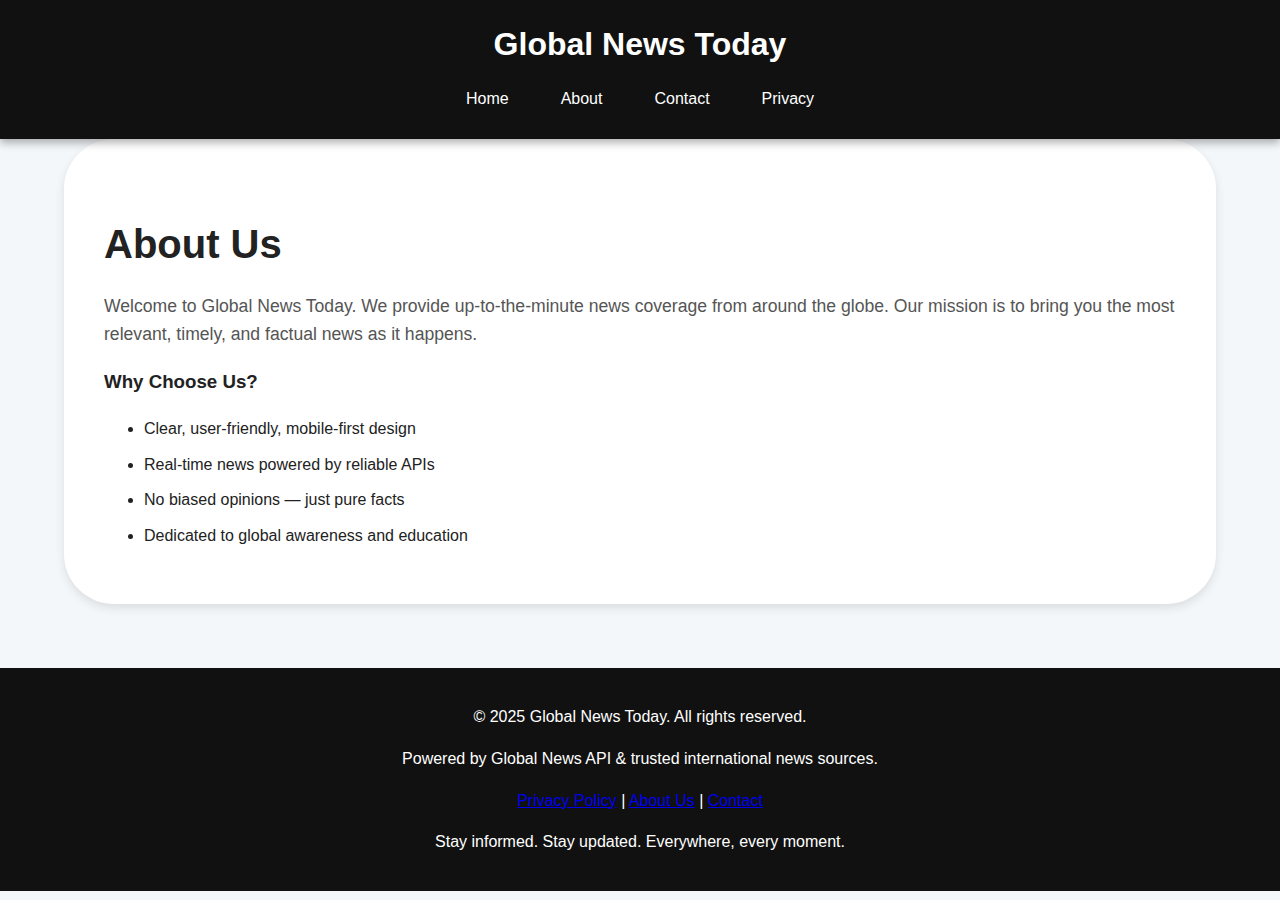
<file: about.html>
<!DOCTYPE html>
<html lang="en">
<head>
  <meta charset="UTF-8">
  <meta name="viewport" content="width=device-width, initial-scale=1.0">
  <title>About Us - Global News Today</title>
  <link rel="stylesheet" href="css/style.css">
</head>
<body>
  <header>
    <div class="container ">
      <h1>Global News Today</h1>
      <nav>
        <a href="index.html">Home</a>
        <a href="about.html" class="active">About</a>
        <a href="contact.html">Contact</a>
        <a href="privacy.html" >Privacy</a>
      </nav>
    </div>
  </header>

  <main class="container page-transition">
    <section class="about-section">
      <h2>About Us</h2>
      <p>Welcome to Global News Today. We provide up-to-the-minute news coverage from around the globe. Our mission is to bring you the most relevant, timely, and factual news as it happens.</p>

      <h3>Why Choose Us?</h3>
      <ul>
        <li>Clear, user-friendly, mobile-first design</li>
        <li>Real-time news powered by reliable APIs</li>
        <li>No biased opinions — just pure facts</li>
        <li>Dedicated to global awareness and education</li>
      </ul>
    </section>
  </main>

  <footer>
  <p>&copy; 2025 Global News Today. All rights reserved.</p>
  <p>Powered by Global News API & trusted international news sources.</p>
  <p>
    <a href="privacy.html">Privacy Policy</a> |
    <a href="about.html">About Us</a> |
    <a href="contact.html">Contact</a>
  </p>
  <p>Stay informed. Stay updated. Everywhere, every moment.</p>
</footer>

</body>
</html>
</file>
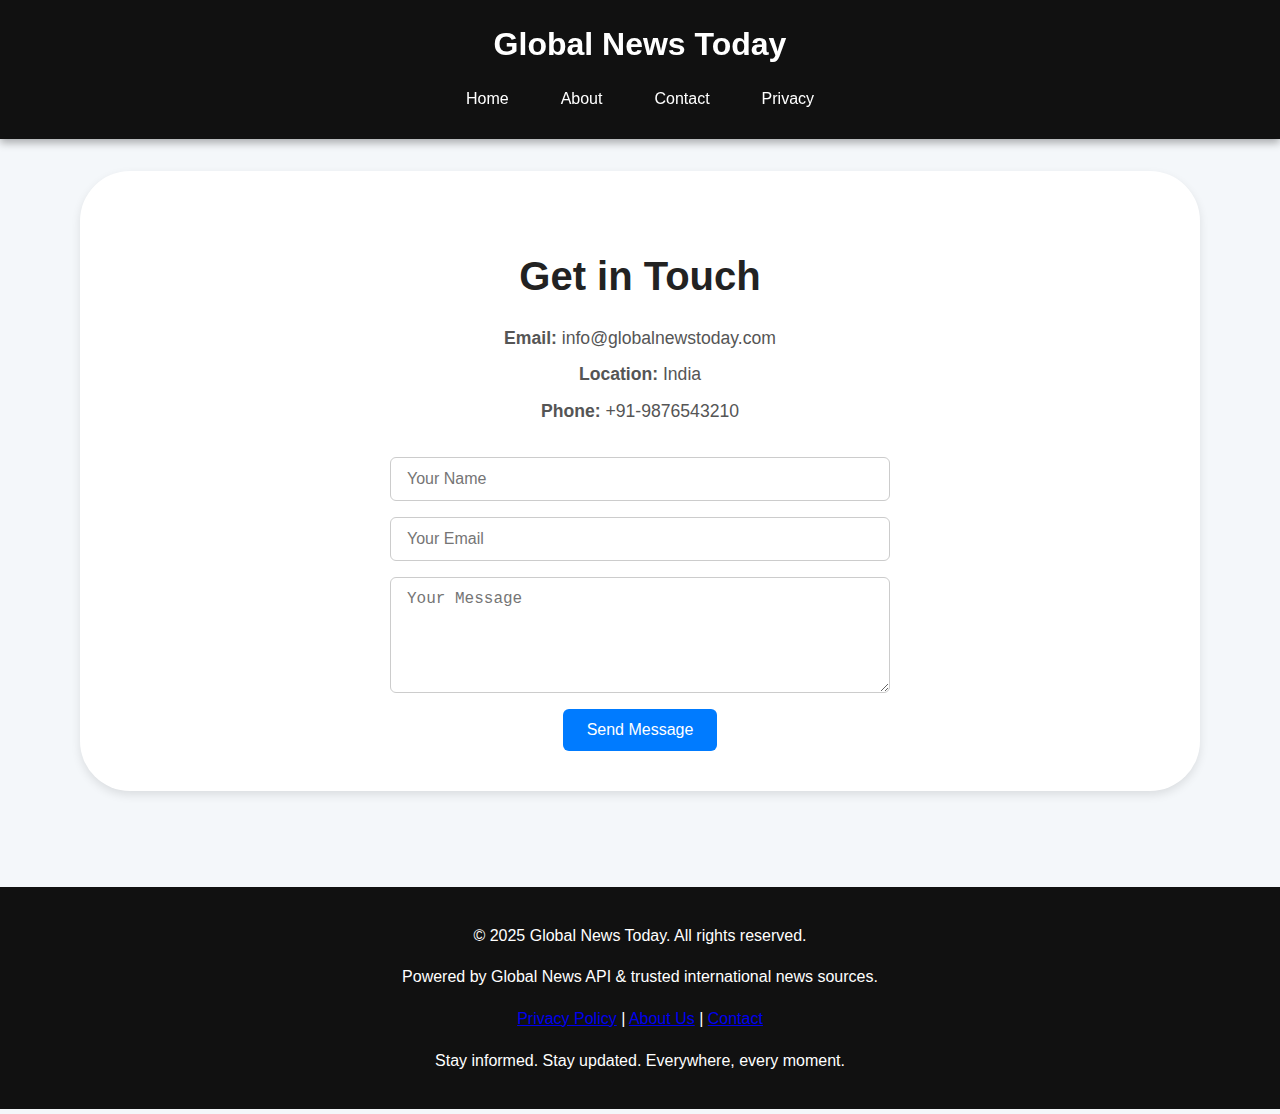
<file: contact.html>
<!DOCTYPE html>
<html lang="en">
<head>
  <meta charset="UTF-8" />
  <meta name="viewport" content="width=device-width, initial-scale=1.0"/>
  <title>Contact</title>
  <link rel="stylesheet" href="css/style.css" />
</head>
<body>
  <header>
    <div class="container">
      <h1>Global News Today</h1>
      <nav>
        <a href="index.html">Home</a>
        <a href="about.html">About</a>
        <a href="contact.html">Contact</a>
        <a href="privacy.html" >Privacy</a>
      </nav>
    </div>
  </header>

  <main class="container contact-section">
    <section class="about-section">
      <!-- Response Message -->
      <p id="response-message" style="color: green; font-weight: bold;"></p>

      <h2>Get in Touch</h2>
      <p><strong>Email:</strong> info@globalnewstoday.com</p>
      <p><strong>Location:</strong> India</p>
      <p><strong>Phone:</strong> +91-9876543210</p>
      <form class="contact-form" id="contact-form">
        <input type="text" placeholder="Your Name" id="name" required />
        <input type="email" placeholder="Your Email" id="email" required />
        <textarea placeholder="Your Message" rows="5" id="message" required></textarea>
        <button type="submit">Send Message</button>
      </form>
    </section>
  </main>

  <footer>
    <p>&copy; 2025 Global News Today. All rights reserved.</p>
    <p>Powered by Global News API & trusted international news sources.</p>
    <p>
      <a href="privacy.html">Privacy Policy</a> |
      <a href="about.html">About Us</a> |
      <a href="contact.html">Contact</a>
    </p>
    <p>Stay informed. Stay updated. Everywhere, every moment.</p>
  </footer>

  <script>
    // Handle form submission
    document.getElementById('contact-form').addEventListener('submit', function(event) {
      event.preventDefault(); // Prevent the form from refreshing the page

      // Show the response message
      document.getElementById('response-message').innerText = 'Response Submitted. Thank you for reaching out!';
      
      // Optionally, clear the form fields
      document.getElementById('name').value = '';
      document.getElementById('email').value = '';
      document.getElementById('message').value = '';
    });
  </script>

</body>
</html>
</file>
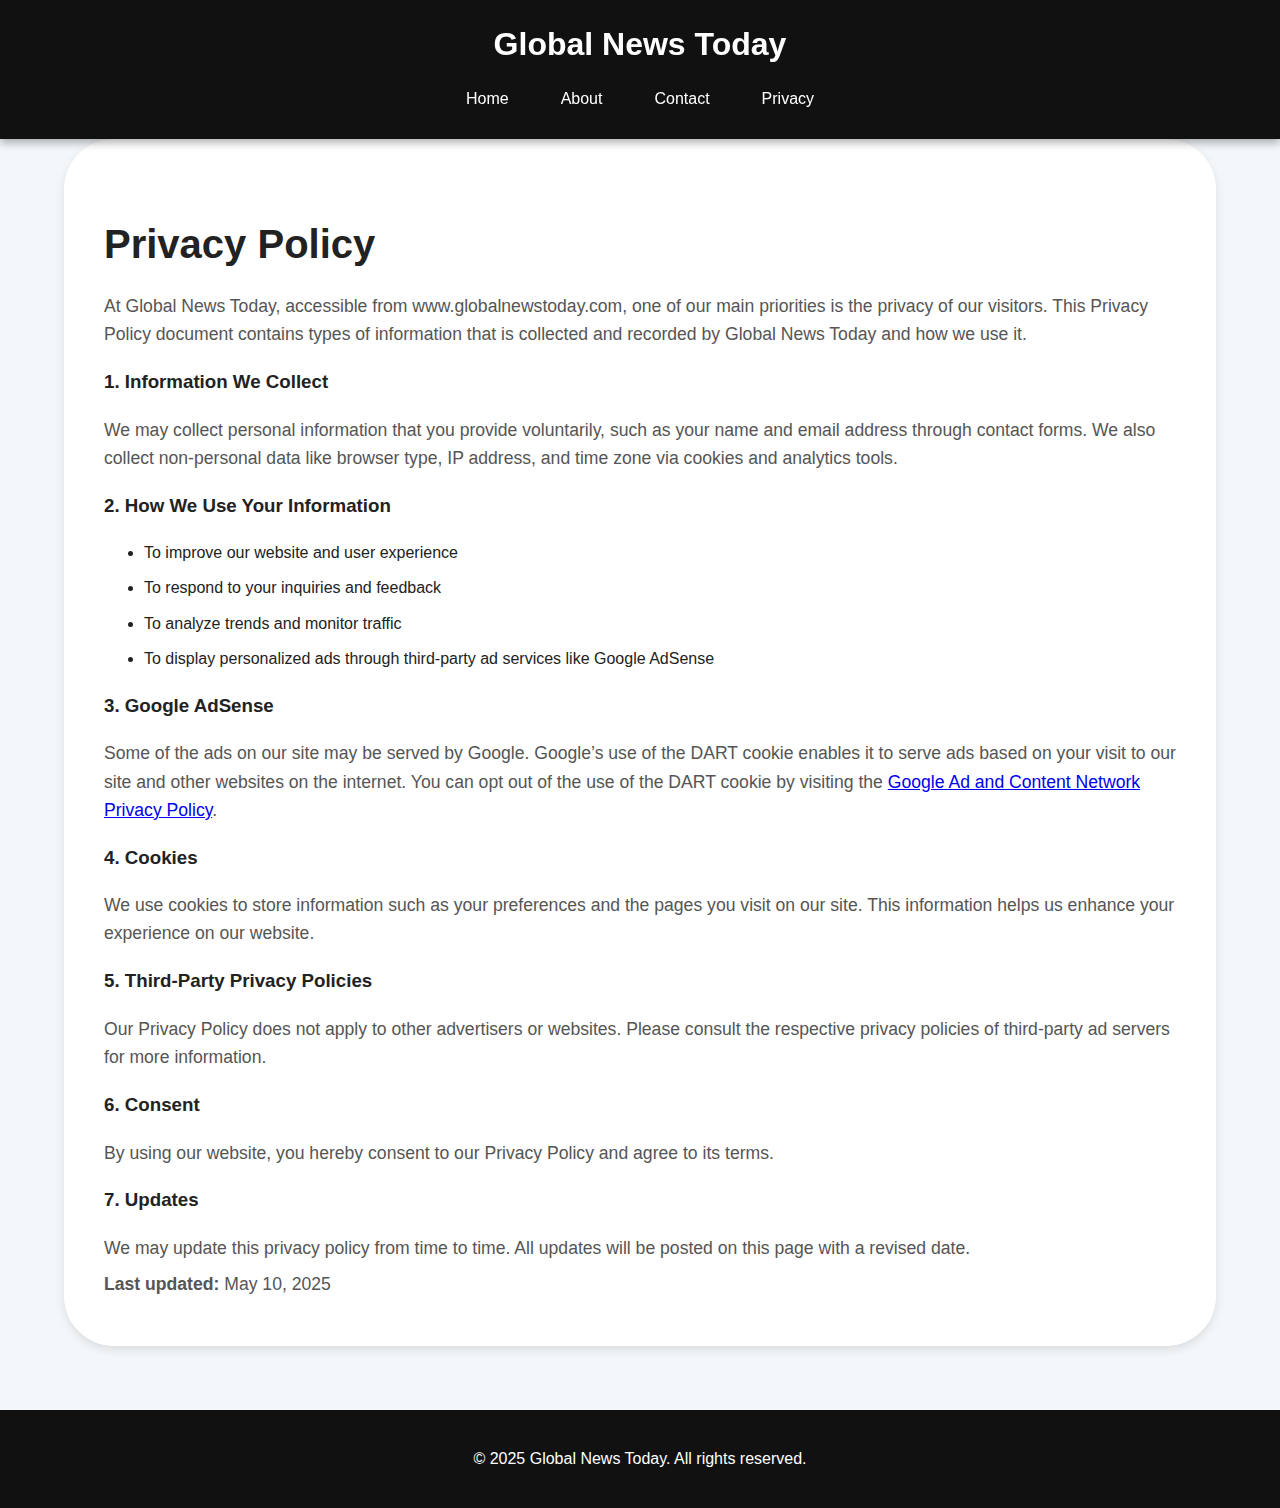
<file: privacy.html>
<!DOCTYPE html>
<html lang="en">
<head>
  <meta charset="UTF-8" />
  <meta name="viewport" content="width=device-width, initial-scale=1.0"/>
  <title>Privacy Policy - Global News Today</title>
  <link rel="stylesheet" href="css/style.css" />
</head>
<body>
  <header>
    <div class="container">
      <h1>Global News Today</h1>
      <nav>
        <a href="index.html">Home</a>
        <a href="about.html">About</a>
        <a href="contact.html">Contact</a>
        <a href="privacy.html" class="active">Privacy</a>
      </nav>
    </div>
  </header>

  <main class="container">
    <section class="about-section">
      <h2>Privacy Policy</h2>
      <p>At Global News Today, accessible from www.globalnewstoday.com, one of our main priorities is the privacy of our visitors. This Privacy Policy document contains types of information that is collected and recorded by Global News Today and how we use it.</p>

      <h3>1. Information We Collect</h3>
      <p>We may collect personal information that you provide voluntarily, such as your name and email address through contact forms. We also collect non-personal data like browser type, IP address, and time zone via cookies and analytics tools.</p>

      <h3>2. How We Use Your Information</h3>
      <ul>
        <li>To improve our website and user experience</li>
        <li>To respond to your inquiries and feedback</li>
        <li>To analyze trends and monitor traffic</li>
        <li>To display personalized ads through third-party ad services like Google AdSense</li>
      </ul>

      <h3>3. Google AdSense</h3>
      <p>Some of the ads on our site may be served by Google. Google’s use of the DART cookie enables it to serve ads based on your visit to our site and other websites on the internet. You can opt out of the use of the DART cookie by visiting the <a href="https://policies.google.com/technologies/ads" target="_blank">Google Ad and Content Network Privacy Policy</a>.</p>

      <h3>4. Cookies</h3>
      <p>We use cookies to store information such as your preferences and the pages you visit on our site. This information helps us enhance your experience on our website.</p>

      <h3>5. Third-Party Privacy Policies</h3>
      <p>Our Privacy Policy does not apply to other advertisers or websites. Please consult the respective privacy policies of third-party ad servers for more information.</p>

      <h3>6. Consent</h3>
      <p>By using our website, you hereby consent to our Privacy Policy and agree to its terms.</p>

      <h3>7. Updates</h3>
      <p>We may update this privacy policy from time to time. All updates will be posted on this page with a revised date.</p>

      <p><strong>Last updated:</strong> May 10, 2025</p>
    </section>
  </main>

  <footer>
    <p>&copy; 2025 Global News Today. All rights reserved.</p>
  </footer>
</body>
</html>
</file>
<file: css/style.css>
/* Reset & Global */
* {
  box-sizing: border-box;
  scroll-behavior: smooth;
}

body {
  font-family: 'Segoe UI', Tahoma, Geneva, Verdana, sans-serif;
  margin: 0;
  background: #f4f7fa;
  color: #222;
  line-height: 1.6;
  transition: background 0.5s ease;
}

/* Header */
header {
  background: #111;
  color: #fff;
  padding: 1.2rem 1.1rem;
  box-shadow: 0 4px 8px rgba(0, 0, 0, 0.3);
  position: sticky;
  top: 0;
  z-index: 1000;
}

.header-flex {
  display: flex;
  align-items: center;
  justify-content: space-between;
  flex-wrap: wrap;
}

.logo img {
  height: 50px;
  width: auto;
  background: rgb(18, 89, 196);
  transition: transform 0.3s ease;
}

.logo img:hover {
  transform: scale(1.1);
}

/* Site Title */
header h1 {
  flex: 1;
  text-align: center;
  font-size: 2rem;
  margin: 0;
  transition: transform 0.3s ease, box-shadow 0.3s ease;
}

/* Navigation */
nav {
  display: flex;
  gap: 20px;
  justify-content: center;
  flex-wrap: nowrap;
  margin-top: 0.5rem;
}

nav a {
  color: #fff;
  text-decoration: none;
  font-weight: 500;
  padding: 8px 16px;
  border-radius: 5px;
  transition: background 0.3s ease, transform 0.3s ease;
}

nav a:hover {
  background: #007bff;
  transform: translateY(-2px);
}

/* Container */
.container {
  width: 90%;
  max-width: 1200px;
  margin: auto;
}

/* Search */
.search {
  text-align: center;
  margin: 2rem auto;
  animation: fadeIn 1s ease-in-out;
  padding: 0 1rem;
}

.search input {
  padding: 12px 20px;
  width: 60%;
  max-width: 450px;
  border: 1px solid #ccc;
  border-radius: 6px;
  transition: all 0.3s ease;
}

.search input:focus {
  border-color: #007bff;
  box-shadow: 0 0 5px #007bff66;
  outline: none;
}

.search button {
  padding: 12px 24px;
  margin-left: 10px;
  background: #007bff;
  color: #fff;
  border: none;
  border-radius: 6px;
  cursor: pointer;
  font-weight: bold;
  transition: background 0.3s ease, transform 0.2s ease;
}

.search button:hover {
  background: #0056b3;
  transform: translateY(-1px);
}

/* News Grid */
.news-grid {
  display: grid;
  grid-template-columns: repeat(auto-fit, minmax(280px, 1fr));
  gap: 30px;
  animation: fadeInUp 1.5s ease;
  padding: 0 1rem;
}

/* News Card */
.news-card {
  background: #fff;
  border-radius: 12px;
  overflow: hidden;
  box-shadow: 0 4px 15px rgba(0, 0, 0, 0.1);
  transition: transform 0.3s ease, box-shadow 0.3s ease;
  transform: translateY(0);
}

.news-card:hover {
  transform: translateY(-8px);
  box-shadow: 0 8px 25px rgba(0, 0, 0, 0.2);
}

.news-card img {
  width: 100%;
  height: 220px;
  object-fit: cover;
}

.news-card h3 {
  font-size: 1.25rem;
  margin: 16px 14px 8px;
}

.news-card p {
  margin: 0 14px 16px;
  font-size: 0.95rem;
  color: #555;
}

.news-card a {
  margin: 0 14px 14px;
  display: inline-block;
  color: #007bff;
  font-weight: bold;
  text-decoration: none;
  transition: color 0.2s ease;
  position: static;
  bottom: 20px;  /* distance from bottom */
  right: 20px;
}

.news-card a:hover {
  color: #0056b3;
}

/* Load More Button */
#loadMoreBtn {
  background: #111;
  color: #fff;
  border: none;
  border-radius: 6px;
  padding: 12px 24px;
  font-size: 1rem;
  cursor: pointer;
  transition: background 0.3s ease, transform 0.2s ease;
  margin: 2rem auto;
  display: block;
}

#loadMoreBtn:hover {
  background: #007bff;
  transform: translateY(-2px);
}

/* Ad Banner */
.ad-banner {
  background: #eaeaea;
  color: #444;
  padding: 25px;
  text-align: center;
  font-size: 1.1rem;
  border-radius: 10px;
  margin: 2rem auto;
}

/* Footer */
footer {
  background: #111;
  color: #fff;
  text-align: center;
  padding: 20px 0;
  margin-top: 4rem;
  transition: transform 0.3s ease, box-shadow 0.3s ease;
}

/* Contact Section */
.contact-section {
  padding: 2rem 1rem;
  text-align: center;
  animation: fadeIn 1s ease-in-out;
  transition: transform 0.3s ease, box-shadow 0.3s ease;
}

.contact-section h2 {
  font-size: 2rem;
  margin-bottom: 1rem;
}

.contact-section p {
  font-size: 1.1rem;
  margin: 0.5rem 0;
}

.contact-form {
  margin-top: 2rem;
  display: flex;
  flex-direction: column;
  gap: 1rem;
  align-items: center;
  padding: 0 1rem;
}

.contact-form input,
.contact-form textarea {
  width: 100%;
  max-width: 500px;
  padding: 12px 16px;
  border: 1px solid #ccc;
  border-radius: 6px;
  font-size: 1rem;
}

.contact-form button {
  background: #007bff;
  color: #fff;
  border: none;
  padding: 12px 24px;
  border-radius: 6px;
  font-size: 1rem;
  cursor: pointer;
  transition: background 0.3s ease;
}

.contact-form button:hover {
  background: #0056b3;
}

/* Animations */
@keyframes fadeIn {
  from { opacity: 0; transform: translateY(-10px); }
  to { opacity: 1; transform: translateY(0); }
}

@keyframes fadeInUp {
  from { opacity: 0; transform: translateY(40px); }
  to { opacity: 1; transform: translateY(0); }
}

/* Responsive */
@media (max-width: 768px) {
  nav {
    flex-direction: row;
    gap: 12px;
    margin-top: 10px;
  }

  header h1 {
    font-size: 1.75rem;
  }

  .search input {
    width: 80%;
  }

  .news-card img {
    height: 200px;
  }
}

@media (max-width: 480px) {
  header {
    padding: 1rem 0.5rem;
  }

  header h1 {
    font-size: 1.4rem;
  }

  .search input {
    width: 100%;
    margin-bottom: 10px;
  }

  .search button {
    width: 100%;
    margin-left: 0;
  }

  .news-card img {
    height: 180px;
  }

  .contact-form input,
  .contact-form textarea {
    width: 100%;
  }

  nav a {
    width: auto;
    text-align: center;
  }
}

/* Page Load Transition */
.page-transition {
  animation: fadePageIn 0.7s ease-in-out;
  opacity: 1;
}

@keyframes fadePageIn {
  from {
    opacity: 0;
    transform: translateY(20px);
  }
  to {
    opacity: 1;
    transform: translateY(0);
  }
}

/* About Section */
.about-section {
  padding: 3rem 0;
  background: #f9f9f9;
}

.about-section h2 {
  font-size: 2.5rem;
  margin-bottom: 1rem;
}

.about-section p {
  font-size: 1.1rem;
  margin: 0.5rem 0;
  color: #555;
}
.about-section {
  background-color: #fff;
  padding: 40px;
  border-radius: 50px;
  box-shadow: 0 4px 10px rgba(0, 0, 0, 0.1);
  transition: transform 0.3s ease, box-shadow 0.3s ease;
}

/* Hover effect on about section */
.about-section:hover {
  transform: translateY(-5px); /* Slight lift on hover */
  box-shadow: 0 8px 20px rgba(0, 0, 0, 0.2); /* Stronger shadow */
}

/* Headings */
.about-section h2,
.about-section h3 {
  transition: transform 0.3s ease, color 0.3s ease;
}

/* Hover effect on headings */
.about-section h2:hover,
.about-section h3:hover {
  transform: translateX(5px); /* Slight shift on hover */
  color: #007bff; /* Change color */
}

/* List items */
.about-section ul li {
  margin-bottom: 10px;
  transition: color 0.3s ease;
}

/* Hover effect on list items */
.about-section ul li:hover {
  color: #007bff; /* Change color on hover */
}
.error-message {
  text-align: center;
  color: red;
  background-color: #ffe5e5;
  padding: 20px;
  border-radius: 10px;
  margin-top: 20px;
  font-size: 1.2em;
}
</file>
